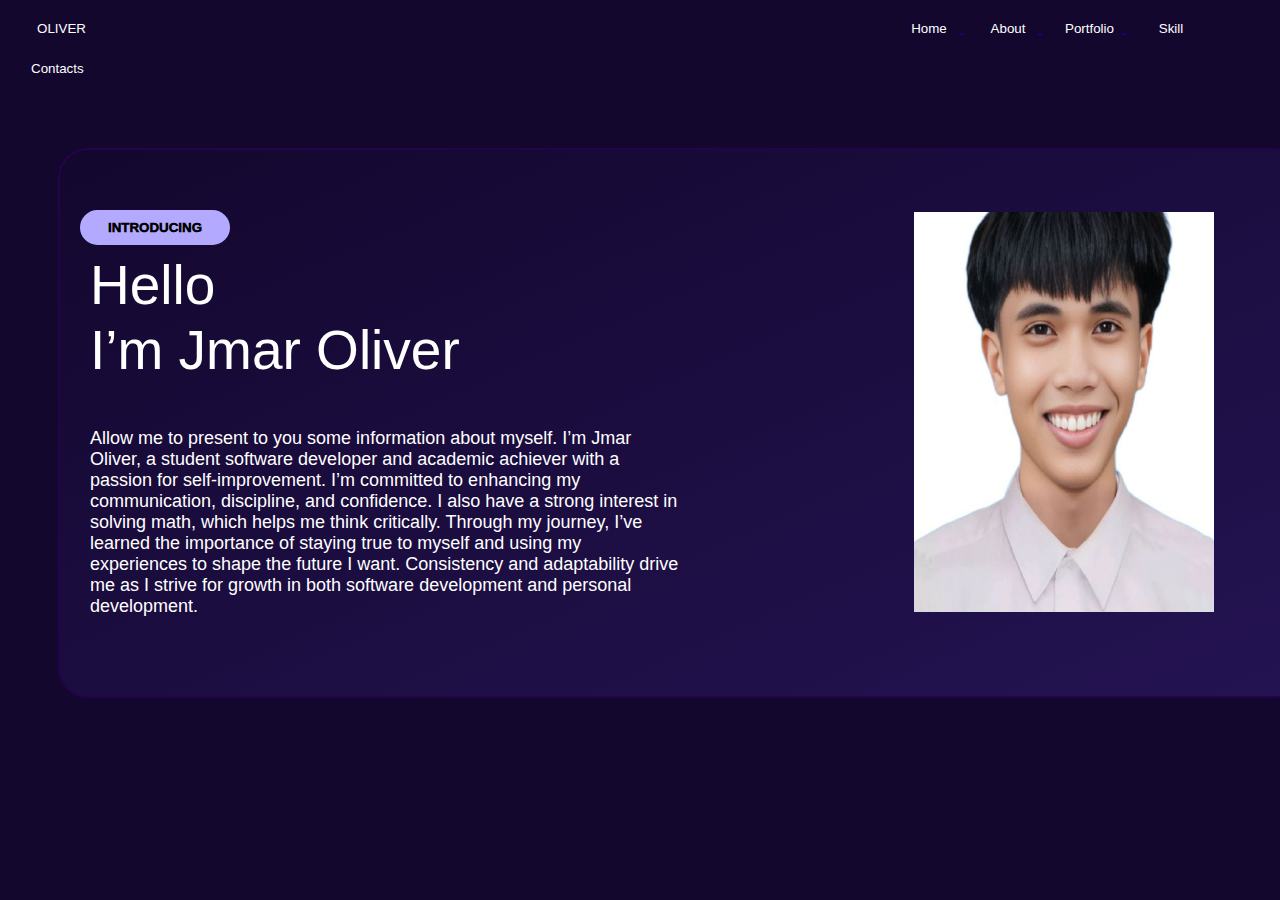
<file: index.html>
<!DOCTYPE html>
<html lang="en">
<head>
    <meta charset="UTF-8">
    <meta name="viewport" content="width=device-width, initial-scale=1.0">
    <link rel="stylesheet" href="Main.css">
    <title>Portfolio</title>
</head>
<body class="Background">
    <div>
        <button class="Oliverbutton"> OLIVER </button>

        <a href="index.html">
            <button class="Homebutton"> Home </button>
        </a>
       
        <a href="About.html">
            <button class="Aboutbutton"> About </button>
        </a>
        
        <a href="Portfolio.html">
            <button class="Portfoliobutton"> Portfolio </button>
        </a>
       
        <a href="Skill.html">
            <button class="Skillbutton"> Skill </button>
        </a>

        <a href="Contacts.html">
            <button class="Contactsbutton"> Contacts </button>
        </a>   
    </div>

    <div class="Div2">
        
        <div class="Div3">
            <button class="IntroducingButton"> INTRODUCING </button>
            <h1 class="Helloname"> Hello</h1>
            <h2 class="Jmar"> I’m Jmar Oliver</h2>
            <p class="Para1"> Allow me to present to you some information about myself.
                I’m Jmar Oliver, a student software developer and academic achiever with a passion for self-improvement. 
                I’m committed to enhancing my communication, discipline, and confidence. I also have a strong interest in solving math, which helps me think critically. 
                Through my journey, I’ve learned the importance of staying true to myself and using my experiences to shape the future I want. 
                Consistency and adaptability drive me as I strive for growth in both software development and personal development.
            </p>
        </div> 
        <div class="Div4">
            <img class= "pfp" src="formal.jpg" alt="Pfp">
        </div>
    </div>
          

</body>
</html>
</file>
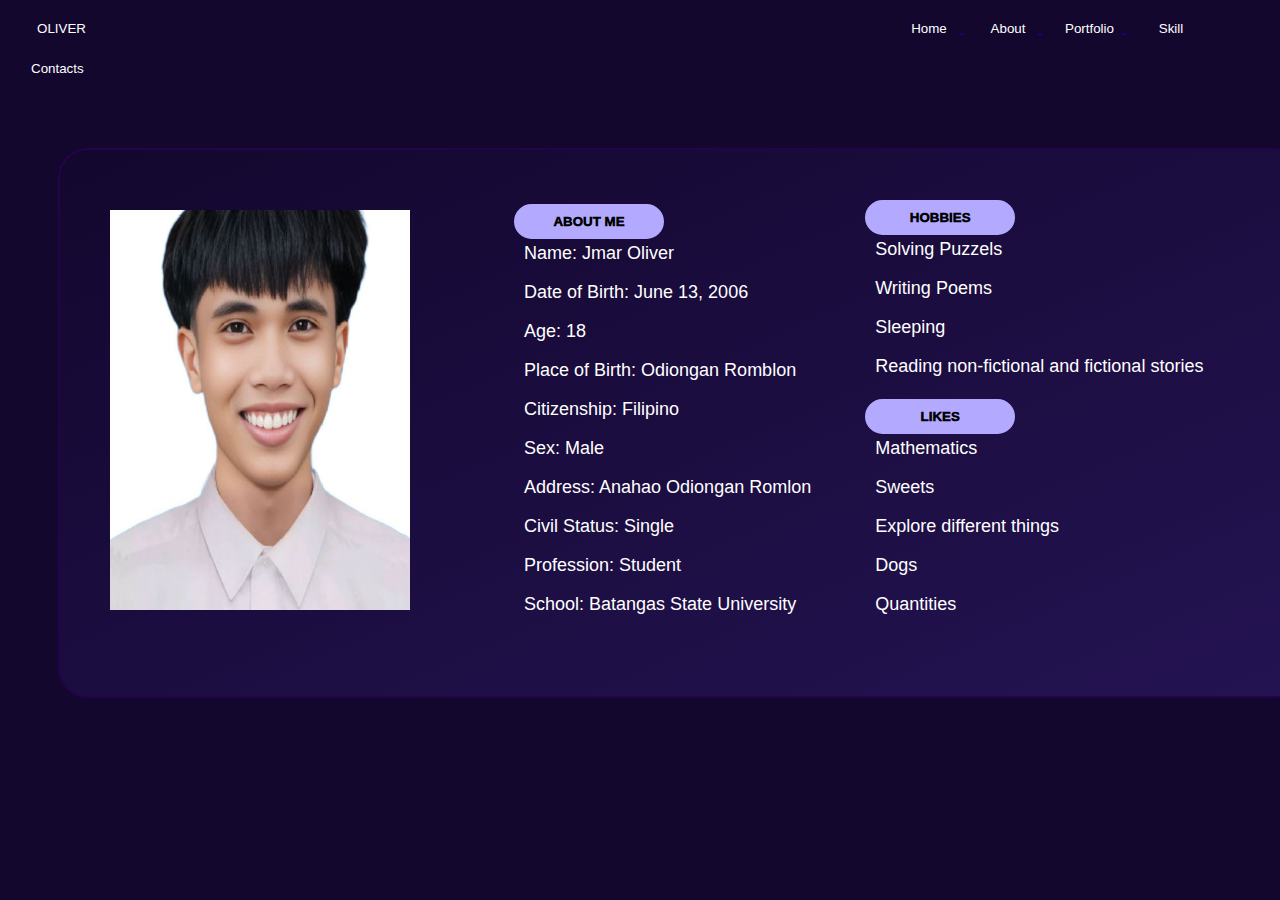
<file: About.html>
<!DOCTYPE html>
<html lang="en">
<head>
    <meta charset="UTF-8">
    <meta name="viewport" content="width=device-width, initial-scale=1.0">
    <link rel="stylesheet" href="Main.css">
    <title>Portfolio</title>
</head>
<body class="Background">
    <div>
        <button class="Oliverbutton"> OLIVER </button>

        <a href="index.html">
            <button class="Homebutton"> Home </button>
        </a>
       
        <a href="About.html">
            <button class="Aboutbutton"> About </button>
        </a>
        
        <a href="Portfolio.html">
            <button class="Portfoliobutton"> Portfolio </button>
        </a>
       
        <a href="Skill.html">
            <button class="Skillbutton"> Skill </button>
        </a>

        <a href="Contacts.html">
            <button class="Contactsbutton"> Contacts </button>
        </a>   
    </div>

    <div class="Div7">
        <div class="Div5">
            <img class= "pfp2" src="formal.jpg" alt="Pfp">
        </div> 
        <div class="Div6">
            <button class="AboutmeButton"> ABOUT ME </button>
            <h3 class="NAME"> Name: Jmar Oliver </h3>
            <h3 class="Bday"> Date of Birth: June 13, 2006 </h3> 
            <h3 class="Age"> Age: 18 </h3>
            <h3 class="Bplace"> Place of Birth: Odiongan Romblon </h3>
            <h3 class="CS"> Citizenship: Filipino</h3>
            <h3 class="Sex"> Sex: Male </h3>
            <h3 class="Address"> Address: Anahao Odiongan Romlon </h3>           
            <h3 class="CST"> Civil Status: Single </h3>
            <h3 class="Profession"> Profession: Student </h3>
            <h3 class="School"> School: Batangas State University </h3>
        </div>
        <div class="Div8">
            <button class="Hobbies"> HOBBIES </button>
            <h3 class="SP"> Solving Puzzels </h3>
            <h3 class="WP"> Writing Poems </h3> 
            <h3 class="SL"> Sleeping </h3>
            <h3 class="RN"> Reading non-fictional and fictional stories </h3>
            <button class="Likes"> LIKES </button> 
            <h3 class="M"> Mathematics </h3>
            <h3 class="SW"> Sweets</h3>           
            <h3 class="ED"> Explore different things </h3>
            <h3 class="D"> Dogs </h3>
            <h3 class="Q"> Quantities </h3>    
        </div>
    </div>
</body>
</html>
</file>
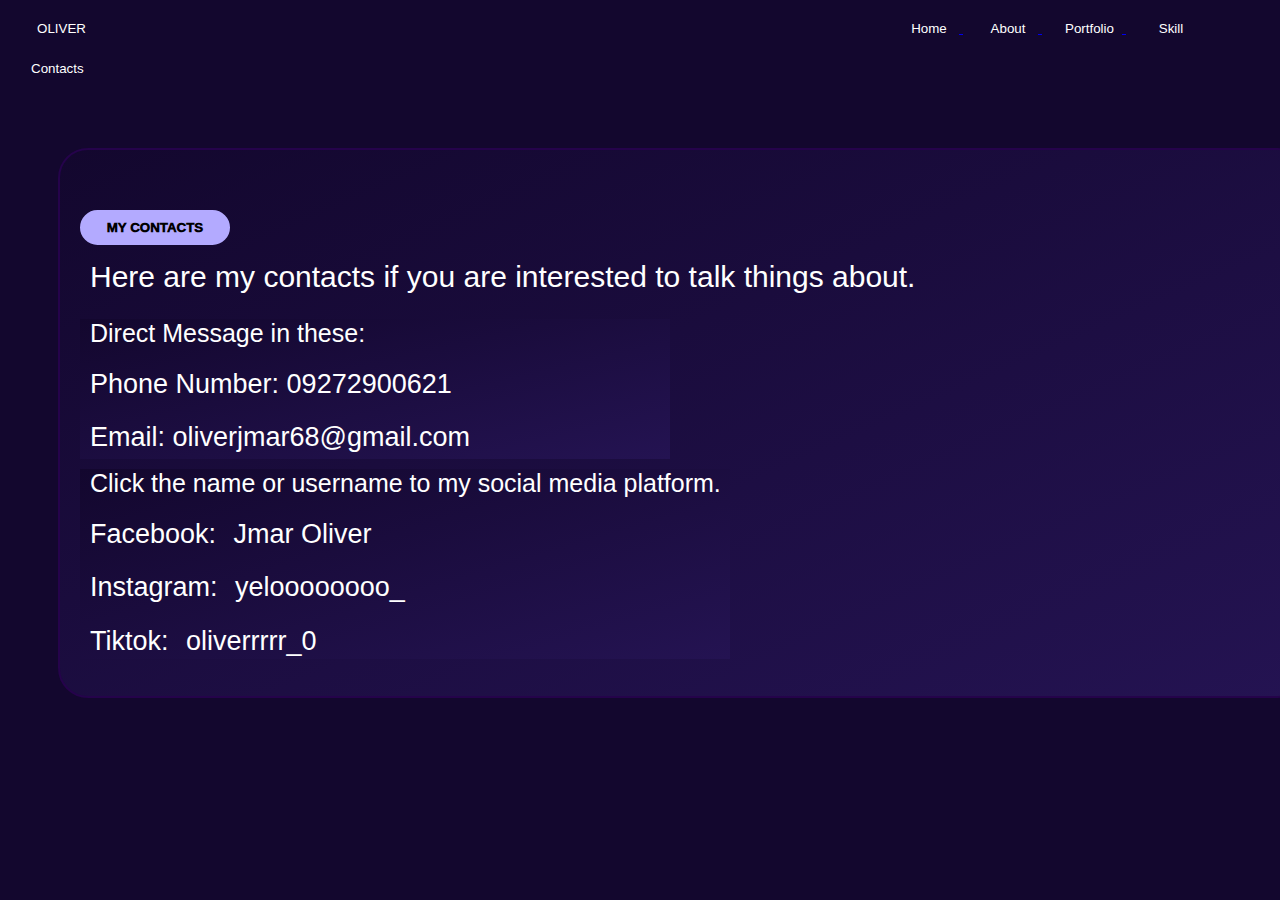
<file: Contacts.html>
<!DOCTYPE html>
<html lang="en">
<head>
    <meta charset="UTF-8">
    <meta name="viewport" content="width=device-width, initial-scale=1.0">
    <link rel="stylesheet" href="Main.css">
    <title>Portfolio</title>
</head>
<body class="Background">
    <div>
        <button class="Oliverbutton"> OLIVER </button>

        <a href="index.html">
            <button class="Homebutton"> Home </button>
        </a>
       
        <a href="About.html">
            <button class="Aboutbutton"> About </button>
        </a>
        
        <a href="Portfolio.html">
            <button class="Portfoliobutton"> Portfolio </button>
        </a>
       
        <a href="Skill.html">
            <button class="Skillbutton"> Skill </button>
        </a>

        <a href="Contacts.html">
            <button class="Contactsbutton"> Contacts </button>
        </a>   
    </div>

    <div class="Div12">
        
        <div class="Div13">
            <button class="MyContactsButton"> MY CONTACTS </button>
            <h1 class="Para4"> Here are my contacts if you are interested to talk things about.
            </h1>
        </div> 
        <div class="Div14">
        <div>
        <div class="Div15">
         <h2 class="DM"> Direct Message in these: </h2>
         <h2 class="PN"> Phone Number: 09272900621 </h2>
         <h2 class="EM"> Email: oliverjmar68@gmail.com </h2>
        </div>
        <div class="Div16">
         <h2 class="SMP"> Click the name or username to my social media platform. </h2>
         <h2 class="FB"> Facebook: <a class="FbLink" href="https://www.facebook.com/tngnm69?mibextid=ZbWKwL"> Jmar Oliver </a></h2>
         <h2 class="IG"> Instagram: <a class="IgLink" href="https://www.instagram.com/yeloooooooo_/profilecard/?igsh=NTR4cHRjdnM5aG5v"> yeloooooooo_ </a></h2>
         <h2 class="TT"> Tiktok: <a class="TtLink" href="https://www.tiktok.com/@oliverrrrr_0?_t=8sA0xh903T6&_r=1"> oliverrrrr_0 </a></h2>
        </div>
        </div>
        </div>
    </div>
    
</body>
</html>
</file>
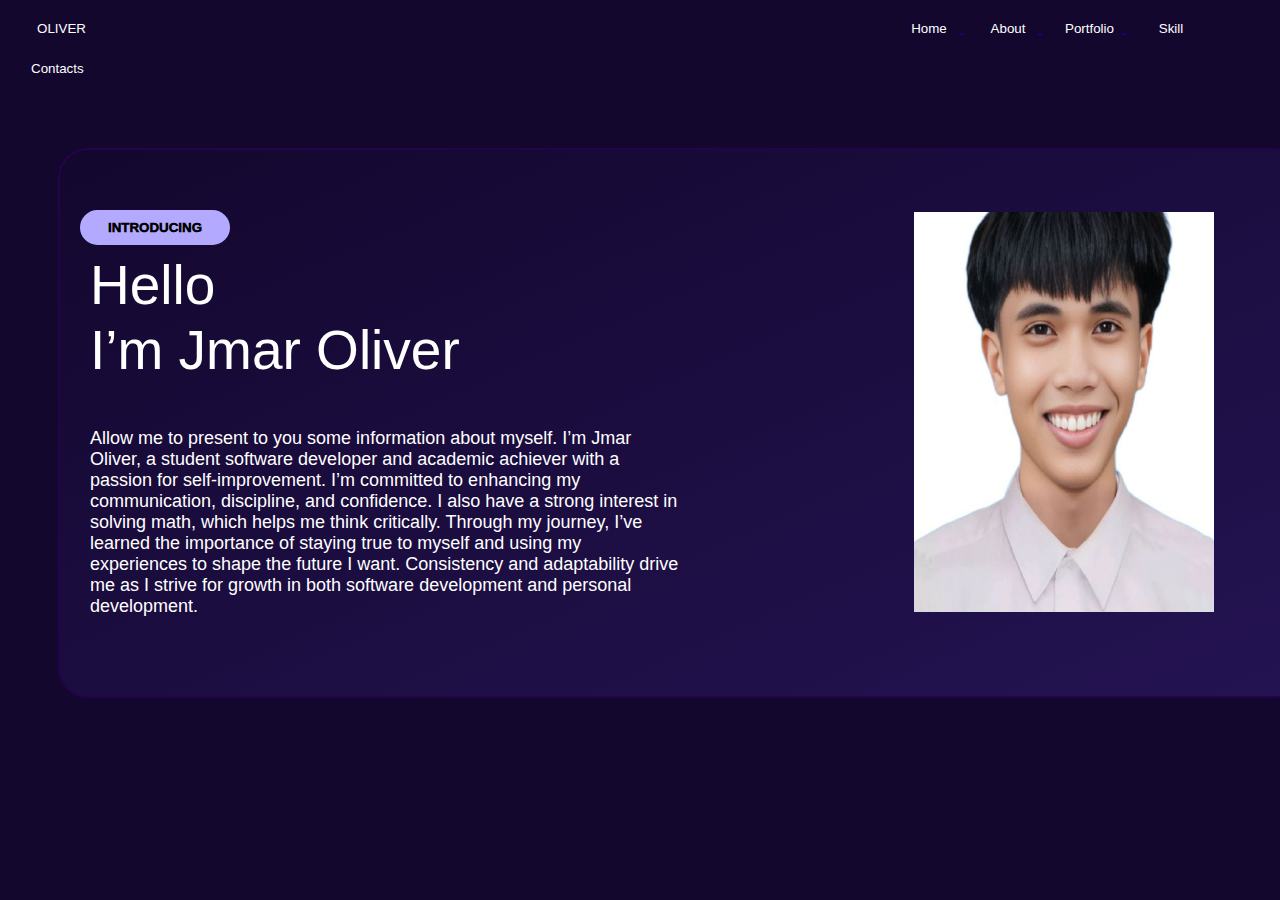
<file: Main.html>
<!DOCTYPE html>
<html lang="en">
<head>
    <meta charset="UTF-8">
    <meta name="viewport" content="width=device-width, initial-scale=1.0">
    <link rel="stylesheet" href="Main.css">
    <title>Portfolio</title>
</head>
<body class="Background">
    <div>
        <button class="Oliverbutton"> OLIVER </button>

        <a href="Main.html">
            <button class="Homebutton"> Home </button>
        </a>
       
        <a href="About.html">
            <button class="Aboutbutton"> About </button>
        </a>
        
        <a href="Portfolio.html">
            <button class="Portfoliobutton"> Portfolio </button>
        </a>
       
        <a href="Skill.html">
            <button class="Skillbutton"> Skill </button>
        </a>

        <a href="Contacts.html">
            <button class="Contactsbutton"> Contacts </button>
        </a>   
    </div>

    <div class="Div2">
        
        <div class="Div3">
            <button class="IntroducingButton"> INTRODUCING </button>
            <h1 class="Helloname"> Hello</h1>
            <h2 class="Jmar"> I’m Jmar Oliver</h2>
            <p class="Para1"> Allow me to present to you some information about myself.
                I’m Jmar Oliver, a student software developer and academic achiever with a passion for self-improvement. 
                I’m committed to enhancing my communication, discipline, and confidence. I also have a strong interest in solving math, which helps me think critically. 
                Through my journey, I’ve learned the importance of staying true to myself and using my experiences to shape the future I want. 
                Consistency and adaptability drive me as I strive for growth in both software development and personal development.
            </p>
        </div> 
        <div class="Div4">
            <img class= "pfp" src="formal.jpg" alt="Pfp">
        </div>
    </div>
          

</body>
</html>
</file>
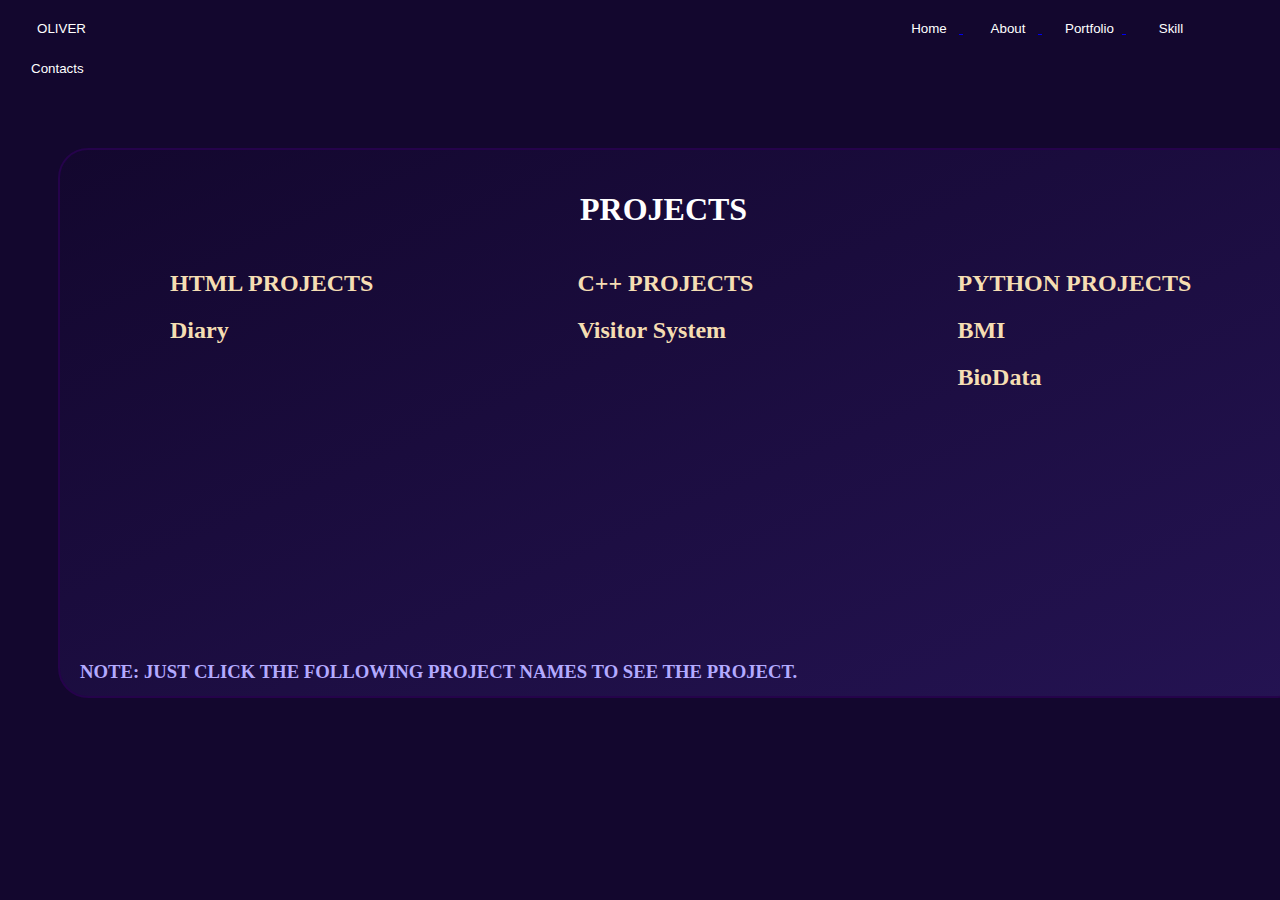
<file: Portfolio.html>
<!DOCTYPE html>
<html lang="en">
<head>
    <meta charset="UTF-8">
    <meta name="viewport" content="width=device-width, initial-scale=1.0">
    <link rel="stylesheet" href="Main.css">
    <title>Portfolio</title>
</head>
<body class="Background">
    <div>
        <button class="Oliverbutton"> OLIVER </button>

        <a href="index.html">
            <button class="Homebutton"> Home </button>
        </a>
       
        <a href="About.html">
            <button class="Aboutbutton"> About </button>
        </a>
        
        <a href="Portfolio.html">
            <button class="Portfoliobutton"> Portfolio </button>
        </a>
       
        <a href="Skill.html">
            <button class="Skillbutton"> Skill </button>
        </a>

        <a href="Contacts.html">
            <button class="Contactsbutton"> Contacts </button>
        </a>   
    </div>

    <div class="Div17">
        <div class="Div18">
            <h1 class="Projectname"> PROJECTS </h1>
        </div>
        <div>
        <div class="Div19">
            <h2 class="HTML">HTML PROJECTS</h2>
            <h2> <a class="Diary" href="https://yeloooooooooooooo.github.io/diary/">Diary</a></h2>
        </div>
        <div class="Div20">
            <h2 class="C"> C++ PROJECTS</h2>
            <h2 > <a class="VSy" href="https://github.com/yeloooooooooooooo/visitor-system"> Visitor System </a></h2>
        </div>
        <div class="Div21">
            <h2 class="PP"> PYTHON PROJECTS</h2>
            <h2 > <a class="BMI" href="https://github.com/yeloooooooooooooo/bmi"> BMI </a></h2>
            <h2 > <a class="BD" href="https://github.com/yeloooooooooooooo/Biodata"> BioData </a></h2>
        </div>
        </div>
        <div class="Div22">
            <h3 class="NOTE"> NOTE: JUST CLICK THE FOLLOWING PROJECT NAMES TO SEE THE PROJECT.</h3>
        </div>


    </div>
    
</body>
</html>
</file>
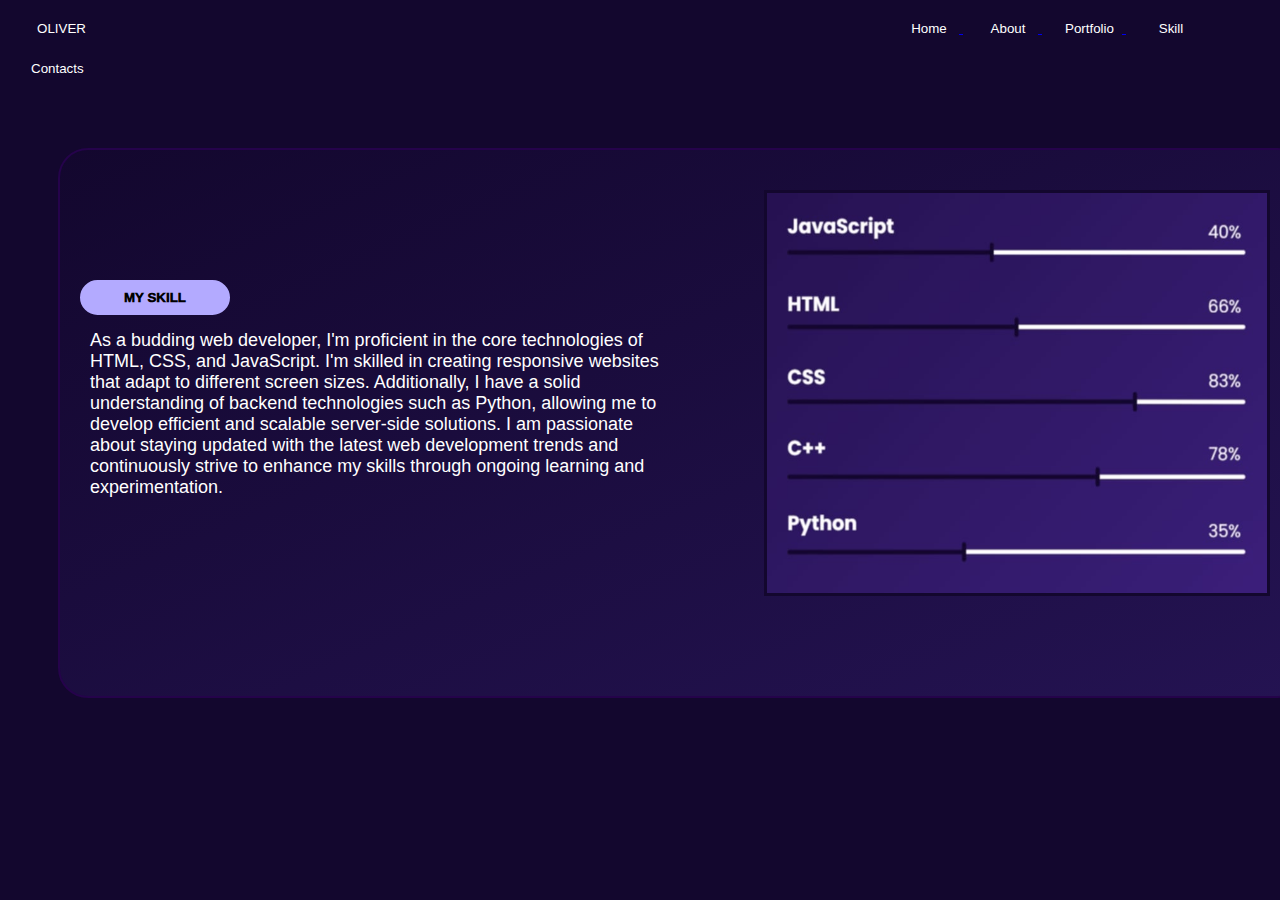
<file: Skill.html>
<!DOCTYPE html>
<html lang="en">
<head>
    <meta charset="UTF-8">
    <meta name="viewport" content="width=device-width, initial-scale=1.0">
    <link rel="stylesheet" href="Main.css">
    <title>Portfolio</title>
</head>
<body class="Background">
    <div>
        <button class="Oliverbutton"> OLIVER </button>

        <a href="index.html">
            <button class="Homebutton"> Home </button>
        </a>
       
        <a href="About.html">
            <button class="Aboutbutton"> About </button>
        </a>
        
        <a href="Portfolio.html">
            <button class="Portfoliobutton"> Portfolio </button>
        </a>
       
        <a href="Skill.html">
            <button class="Skillbutton"> Skill </button>
        </a>

        <a href="Contacts.html">
            <button class="Contactsbutton"> Contacts </button>
        </a>   
    </div>
    
    <div class="Div9">
        <div class="Div10">
            <button class="MySkillButton"> MY SKILL </button>
            <p class="Para2">
                As a budding web developer, I'm proficient in the core technologies of HTML, CSS, and JavaScript. 
                I'm skilled in creating responsive websites that adapt to different screen sizes. 
                Additionally, I have a solid understanding of backend technologies such as Python, 
                allowing me to develop efficient and scalable server-side solutions.
                I am passionate about staying updated with the latest web development trends and continuously 
                strive to enhance my skills through ongoing learning and experimentation.
            </p>
        </div>
        <div class="Div11">
            <img class= "pfp3" src="this.jpg" alt="Pfp">
        </div>
    </div>
    
</body>
</html>
</file>
<file: Main.css>
.Background {
    background-color: #13072e;
}

.Helloname {
    color: white;
    font-size: 55px;
    font-family: "Poppins", sans-serif;
    font-weight: 400;
    font-style: normal;
    margin-left: 10px;
    margin-top: 8px;
    margin-bottom: 1px;
}

.Jmar {
    color: white;
    font-size: 55px;
    font-family: "Poppins", sans-serif;
    font-weight: 400;
    font-style: normal;
    margin-left: 10px;
    margin-top: 1px;
}

.Para1 {
    color: white;
    font-size: 18px;
    font-family: "Poppins", sans-serif;
    font-weight: 400;
    font-style: normal;
    margin-left: 10px;
    margin-top: 0px;
    display: inline-block;
    width: 590px;
}
.Oliverbutton {
    margin-left: 20px;
    height: 40px;
    width: 67px;
    background-color: #13072e;
    border-width: 0%;
    border-style: solid;
    border-color: #13072e;
    font-family: "Poppins", sans-serif;
    font-weight: 400;
    font-style: normal;
    color: white;
}

.Homebutton {
    margin-left: 800px;
    height: 40px;
    width: 60px;
    background-color: #13072e;
    border-width: 0%;
    border-style: solid;
    border-color: #13072e;
    font-family: "Poppins", sans-serif;
    font-weight: 400;
    font-style: normal;
    color: white;
    transition-duration: .2s;
}

.Homebutton:hover {
    text-decoration: underline;
}

.Aboutbutton {
    margin-left: 15px;
    height: 40px;
    width: 60px;
    background-color: #13072e;
    border-width: 0%;
    border-style: solid;
    border-color: #13072e;
    font-family: "Poppins", sans-serif;
    font-weight: 400;
    font-style: normal;
    color: white;
    transition-duration: .2s;
}

.Aboutbutton:hover {
    text-decoration: underline;
}

.Portfoliobutton {
    margin-left: 15px;
    height: 40px;
    width: 65px;
    background-color: #13072e;
    border-width: 0%;
    border-style: solid;
    border-color: #13072e;
    font-family: "Poppins", sans-serif;
    font-weight: 400;
    font-style: normal;
    color: white;
    transition-duration: .2s;
}

.Portfoliobutton:hover {
    text-decoration: underline;
}

.Skillbutton {
    margin-left: 15px;
    height: 40px;
    width: 60px;
    background-color: #13072e;
    border-width: 0%;
    border-style: solid;
    border-color: #13072e;
    font-family: "Poppins", sans-serif;
    font-weight: 400;
    font-style: normal;
    color: white;
    transition-duration: .2s;
}
.Skillbutton:hover {
    text-decoration: underline;
}

.Contactsbutton {
    margin-left: 15px;
    height: 40px;
    width: 65px;
    background-color: #13072e;
    border-width: 0%;
    border-style: solid;
    border-color: #13072e;
    font-family: "Poppins", sans-serif;
    font-weight: 400;
    font-style: normal;
    color: white;
    transition-duration: .2s;
}

.Contactbutton:hover {
    text-decoration: underline;
}
.IntroducingButton {
    width: 150px;
    height: 35px;
    text-align: center;
    vertical-align: middle;
    background-color: #b3aaff;
    border-style: solid;
    border-color: #b3aaff;
    border-radius: 30px;
    margin-top: 40px;
    font-family: "Poppins", sans-serif;
    font-weight: 1000;
    font-style: normal;
} 

.Div2 {
    background: linear-gradient(to bottom right, rgb(19, 7, 46), rgb(36, 19, 82));
    border-style: solid;
    border-width: 2px;
    border-radius: 30px;
    border-color: rgb(37, 3, 75);
    height: 550px;
    width: 1250px;
    margin-left: 50px;
    margin-right: 50px;
    margin-top: 60px;
    padding: 20px;
    box-sizing: border-box;
}

.Div3 {
    display: inline-block;
    margin-right: 230px;
}

.Div4 {
    display: inline-block;
}

.pfp {
    height: 400px;
    width: 300px;
}

.pfp2 {
    height: 400px;
    width: 300px;
    margin-left: 30px;
    margin-top: 40px;
    
}
.Div5 {
    display: inline-block;
    margin-right: 100px;

}

.Div6 {
    display: inline-block;
    position: relative;
    margin-right: 50px;
}

.AboutmeButton {
    width: 150px;
    height: 35px;
    text-align: center;
    vertical-align: middle;
    background-color: #b3aaff;
    border-style: solid;
    border-color: #b3aaff;
    border-radius: 30px;
    font-family: "Poppins", sans-serif;
    font-weight: 1000;
    font-style: normal;
    margin-top: 0px;  
    font-family: "Poppins", sans-serif;
    font-weight: 1000;
    font-style: normal; 
}

.HobbiesButton {
    color: white;
    font-size: 25px;
    font-family: "Poppins", sans-serif;
    font-weight: 400;
    font-style: normal;
    margin-left: 10px;
    margin-top: 8px;
    margin-bottom: 1px;
    font-family: "Poppins", sans-serif;
    font-weight: 1000;
    font-style: normal;
}

.Div7 {
    background: linear-gradient(to bottom right, rgb(19, 7, 46), rgb(36, 19, 82));
    border-style: solid;
    border-width: 2px;
    border-radius: 30px;
    border-color: rgb(37, 3, 75);
    height: 550px;
    width: 1250px;
    margin-left: 50px;
    margin-right: 50px;
    margin-top: 60px;
    padding: 20px;
    box-sizing: border-box;
}
.NAME {
    color: white;
    font-size: 18px;
    font-family: "Poppins", sans-serif;
    font-weight: 400;
    font-style: normal;
    margin-left: 10px;
    margin-top: 4px;
}

.Bday {
    color: white;
    font-size: 18px;
    font-family: "Poppins", sans-serif;
    font-weight: 400;
    font-style: normal;
    margin-left: 10px;
    margin-top: 0px;
}

.Age{
    color: white;
    font-size: 18px;
    font-family: "Poppins", sans-serif;
    font-weight: 400;
    font-style: normal;
    margin-left: 10px;
    margin-top: 0px;
}

.Bplace {
    color: white;
    font-size: 18px;
    font-family: "Poppins", sans-serif;
    font-weight: 400;
    font-style: normal;
    margin-left: 10px;
    margin-top: 0px;
}

.CS {
    color: white;
    font-size: 18px;
    font-family: "Poppins", sans-serif;
    font-weight: 400;
    font-style: normal;
    margin-left: 10px;
    margin-top: 0px;
}

.Sex {
    color: white;
    font-size: 18px;
    font-family: "Poppins", sans-serif;
    font-weight: 400;
    font-style: normal;
    margin-left: 10px;
    margin-top: 0px;
}

.Address {
    color: white;
    font-size: 18px;
    font-family: "Poppins", sans-serif;
    font-weight: 400;
    font-style: normal;
    margin-left: 10px;
    margin-top: 0px;
}

.CST {
    color: white;
    font-size: 18px;
    font-family: "Poppins", sans-serif;
    font-weight: 400;
    font-style: normal;
    margin-left: 10px;
    margin-top: 0px;
}

.Profession {
    color: white;
    font-size: 18px;
    font-family: "Poppins", sans-serif;
    font-weight: 400;
    font-style: normal;
    margin-left: 10px;
    margin-top: 0px;
}

.School {
    color: white;
    font-size: 18px;
    font-family: "Poppins", sans-serif;
    font-weight: 400;
    font-style: normal;
    margin-left: 10px;
    margin-top: 0px;
}
.Div8 {
    display: inline-block;
}

.Hobbies {
    width: 150px;
    height: 35px;
    text-align: center;
    vertical-align: middle;
    background-color: #b3aaff;
    border-style: solid;
    border-color: #b3aaff;
    border-radius: 30px;
    font-family: "Poppins", sans-serif;
    font-weight: 1000;
    font-style: normal;
    margin-top: 0px;   
    font-family: "Poppins", sans-serif;
    font-weight: 1000;
    font-style: normal;
}

.SP {
    color: white;
    font-size: 18px;
    font-family: "Poppins", sans-serif;
    font-weight: 400;
    font-style: normal;
    margin-left: 10px;
    margin-top: 4px;
}

.WP {
    color: white;
    font-size: 18px;
    font-family: "Poppins", sans-serif;
    font-weight: 400;
    font-style: normal;
    margin-left: 10px;
    margin-top: 0px;
}

.SL {
    color: white;
    font-size: 18px;
    font-family: "Poppins", sans-serif;
    font-weight: 400;
    font-style: normal;
    margin-left: 10px;
    margin-top: 0px;
}

.RN {
    color: white;
    font-size: 18px;
    font-family: "Poppins", sans-serif;
    font-weight: 400;
    font-style: normal;
    margin-left: 10px;
    margin-top: 0px;
}

.Likes {
    width: 150px;
    height: 35px;
    text-align: center;
    vertical-align: middle;
    background-color: #b3aaff;
    border-style: solid;
    border-color: #b3aaff;
    border-radius: 30px;
    font-family: "Poppins", sans-serif;
    font-weight: 1000;
    font-style: normal;
    margin-top: 4px;   
}
.M {
    color: white;
    font-size: 18px;
    font-family: "Poppins", sans-serif;
    font-weight: 400;
    font-style: normal;
    margin-left: 10px;
    margin-top: 4px;
}

.SW {
    color: white;
    font-size: 18px;
    font-family: "Poppins", sans-serif;
    font-weight: 400;
    font-style: normal;
    margin-left: 10px;
    margin-top: 0px;
}

.ED {
    color: white;
    font-size: 18px;
    font-family: "Poppins", sans-serif;
    font-weight: 400;
    font-style: normal;
    margin-left: 10px;
    margin-top: 0px;
}

.D {
    color: white;
    font-size: 18px;
    font-family: "Poppins", sans-serif;
    font-weight: 400;
    font-style: normal;
    margin-left: 10px;
    margin-top: 0px;
}

.Q {
    color: white;
    font-size: 18px;
    font-family: "Poppins", sans-serif;
    font-weight: 400;
    font-style: normal;
    margin-left: 10px;
    margin-top: 0px;
}

.Div9 {
    background: linear-gradient(to bottom right, rgb(19, 7, 46), rgb(36, 19, 82));
    border-style: solid;
    border-width: 2px;
    border-radius: 30px;
    border-color: rgb(37, 3, 75);
    height: 550px;
    width: 1250px;
    margin-left: 50px;
    margin-right: 50px;
    margin-top: 60px;
    padding: 20px;
    box-sizing: border-box;
}

.MySkillButton {
    width: 150px;
    height: 35px;
    text-align: center;
    vertical-align: middle;
    background-color: #b3aaff;
    border-style: solid;
    border-color: #b3aaff;
    border-radius: 30px;
    margin-top: 40px;
    font-family: "Poppins", sans-serif;
    font-weight: 1000;
    font-style: normal;
}

.Div10 {
    display: inline-block;
    margin-right: 80px;
    vertical-align: top;
    margin-top: 70px;

}

.Div11 {
    display: inline-block;
}

.Para2 {
    color: white;
    font-size: 18px;
    font-family: "Poppins", sans-serif;
    font-weight: 400;
    font-style: normal;
    margin-left: 10px;
    margin-top: 15px;
    width: 590px;
}

.pfp3 {
    border-style: solid;
    border-width: 0%;
    border-color: #13072e;
    margin-top: 20px;
    height: 400px;
    width: 500px;
}

.MyContactsButton {
    width: 150px;
    height: 35px;
    text-align: center;
    vertical-align: middle;
    background-color: #b3aaff;
    border-style: solid;
    border-color: #b3aaff;
    border-radius: 30px;
    margin-top: 40px;
    font-family: "Poppins", sans-serif;
    font-weight: 1000;
    font-style: normal;
}

.Div12 {
    background: linear-gradient(to bottom right, rgb(19, 7, 46), rgb(36, 19, 82));
    border-style: solid;
    border-width: 2px;
    border-radius: 30px;
    border-color: rgb(37, 3, 75);
    height: 550px;
    width: 1250px;
    margin-left: 50px;
    margin-right: 50px;
    margin-top: 60px;
    padding: 20px;
    box-sizing: border-box;
}

.Div13 {
    display: inline-block;
    margin-right: 80px;
    vertical-align: top;
    margin-top: 0px;
}

.Para4 {
    color: white;
    font-size: 30px;
    font-family: "Poppins", sans-serif;
    font-weight: 400;
    font-style: normal;
    margin-left: 10px;
    margin-top: 15px;
}

.PN {
    color: white;
    font-size: 27px;
    font-family: "Poppins", sans-serif;
    font-weight: 400;
    font-style: normal;
    margin-left: 10px;
    margin-top: 1px;
}

.EM {
    color: white;
    font-size: 27px;
    font-family: "Poppins", sans-serif;
    font-weight: 400;
    font-style: normal;
    margin-left: 10px;
    margin-top: 1px;
}

.FB {
    color: white;
    font-size: 27px;
    font-family: "Poppins", sans-serif;
    font-weight: 400;
    font-style: normal;
    margin-left: 10px;
    margin-top: 1px;
}

.IG {
    color: white;
    font-size: 27px;
    font-family: "Poppins", sans-serif;
    font-weight: 400;
    font-style: normal;
    margin-left: 10px;
    margin-top: 1px;
}

.FbLink {
    color: white;
    font-size: 27px;
    font-family: "Poppins", sans-serif;
    font-weight: 400;
    font-style: normal;
    margin-left: 10px;
    margin-top: 1px;
    text-decoration: none;
}

.IgLink {
    color: white;
    font-size: 27px;
    font-family: "Poppins", sans-serif;
    font-weight: 400;
    font-style: normal;
    margin-left: 10px;
    margin-top: 1px;
    text-decoration: none;
}

.TT {
    color: white;
    font-size: 27px;
    font-family: "Poppins", sans-serif;
    font-weight: 400;
    font-style: normal;
    margin-left: 10px;
    margin-top: 1px;
}

.TtLink {
    color: white;
    font-size: 27px;
    font-family: "Poppins", sans-serif;
    font-weight: 400;
    font-style: normal;
    margin-left: 10px;
    margin-top: 1px;
    text-decoration: none;
}

.DM {
    color: white;
    font-size: 25px;
    font-family: "Poppins", sans-serif;
    font-weight: 400;
    font-style: normal;
    margin-left: 10px;
    margin-top: 5px;
}

.SMP {
    color: white;
    font-size: 25px;
    font-family: "Poppins", sans-serif;
    font-weight: 400;
    font-style: normal;
    margin-left: 10px;
    margin-top: 1px;
}

.Div15 {
    width: 590px;
    height: 140px;
    border: none;
    background: linear-gradient(to bottom right, rgb(19, 7, 46), rgb(36, 19, 82));

}

.Div16 {
    width: 650px;
    height: 190px;
    background: linear-gradient(to bottom right, rgb(19, 7, 46), rgb(36, 19, 82));
    border: none;
    margin-top: 10px;
}

.Div17 {
    background: linear-gradient(to bottom right, rgb(19, 7, 46), rgb(36, 19, 82));
    border-style: solid;
    border-width: 2px;
    border-radius: 30px;
    border-color: rgb(37, 3, 75);
    height: 550px;
    width: 1250px;
    margin-left: 50px;
    margin-right: 50px;
    margin-top: 60px;
    padding: 20px;
    box-sizing: border-box;
}

.Div18 {
    vertical-align: middle;
    margin-left: 500px;
}

.Projectname {
    color: white;
}

.Div19 {
    display: inline-block;
    vertical-align: text-top;
    margin-left: 90px;
    margin-right: 200px;
}

.Div20 {
    display: inline-block;
    vertical-align: text-top;
    margin-right: 200px;
}

.Div21 {
    display: inline-block;
    vertical-align: text-top;
    margin-right: 10px;
}

.HTML {
    color: wheat;
}

.Diary {
    color: wheat;
    text-decoration: none;
    margin-top: 8px;
}

.C {
    color: wheat;
}

.VSy {
    color: wheat;
    text-decoration: none;
}

.PP {
    color: wheat;
}

.BMI {
    color: wheat;
    text-decoration: none;
}

.BD {
    color: wheat;
    text-decoration: none;
}

.Div22 {
    margin-top: 250px;
}

.NOTE {
    color: #b3aaff;
}
</file>
